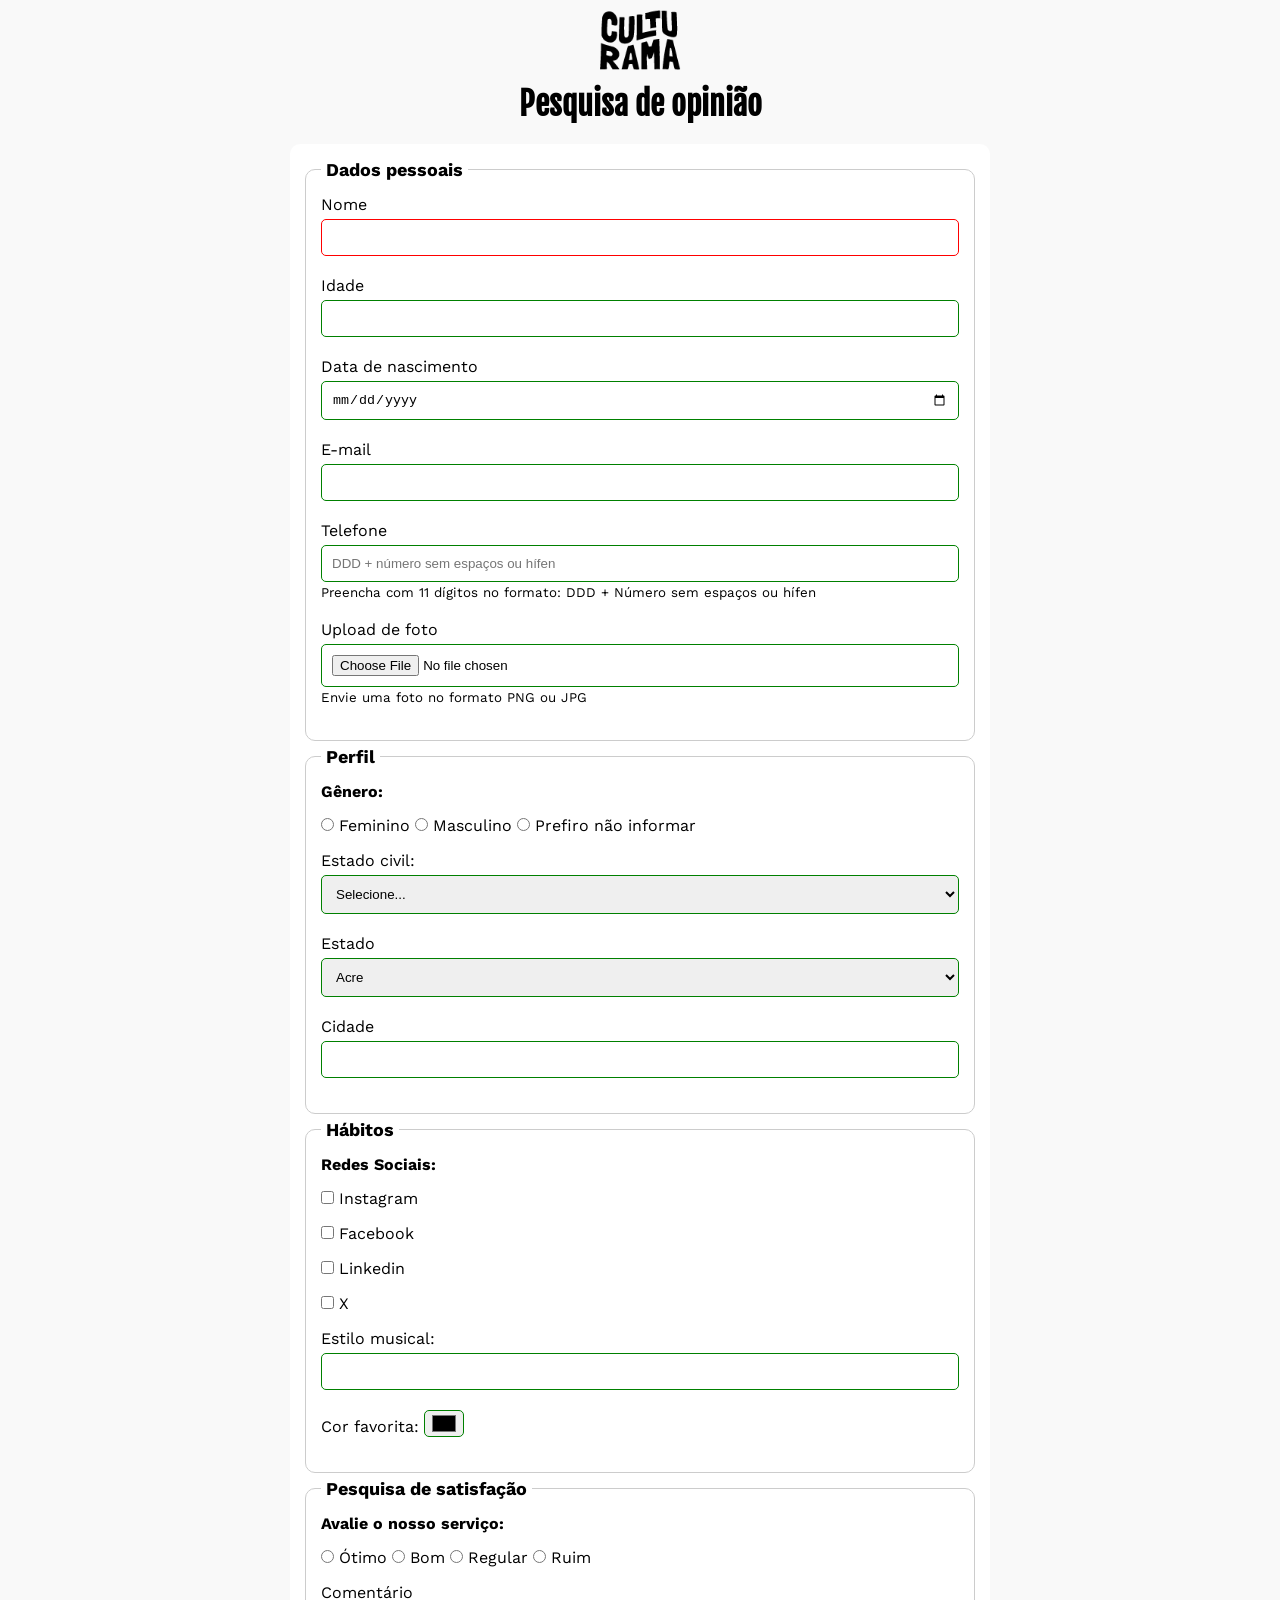
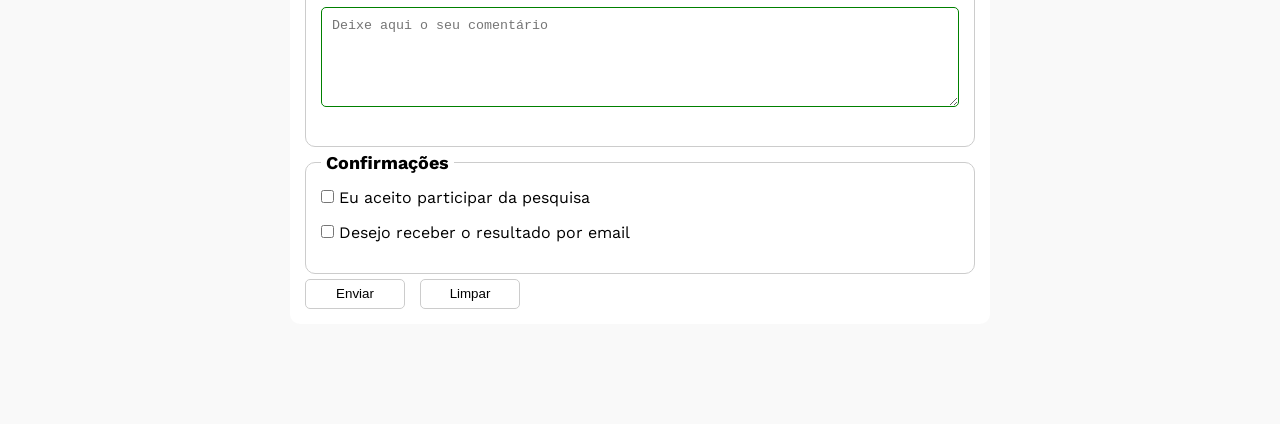
<file: index.html>
<!DOCTYPE html>
<html lang="pt-BR">
<head>
    <meta charset="UTF-8">
    <meta name="viewport" content="width=device-width, initial-scale=1.0">
    <link rel="icon" href="culturama-favico.png">
    <link rel="preconnect" href="https://fonts.googleapis.com">
    <link rel="preconnect" href="https://fonts.gstatic.com" crossorigin>
    <link href="https://fonts.googleapis.com/css2?family=Fjalla+One&family=Work+Sans&display=swap" rel="stylesheet">
    <link rel="stylesheet" href="css/style.css">
    <title>Pesquisa Culturama</title>
</head>
<body>
    <main>
        <header>
            <img src="img/logo-culturama.png" alt="Logo Culturama">
            <h1>Pesquisa de opinião</h1>
        </header>
        <section>
            <form action="sucesso.html" method="get">
                <fieldset>
                    
                    <legend>Dados pessoais</legend>
                    <label for="name">Nome</label>
                    <input type="text" name="userName" id="name" required>
                    <br>

                    <label for="age">Idade</label>
                    <input type="number" name="userAge" id="age" min="12" max="100">
                    <br>

                    <label for="birth">Data de nascimento</label>
                    <input type="date" name="birthDate" id="birth">
                    <br>

                    <label for="email">E-mail</label>
                    <input type="email" name="userEmail" id="email">
                    <br>

                    <label for="phonenumber">Telefone</label>
                    <input type="tel" name="userPhoneNumber" pattern="[0-9]{11}" placeholder="DDD + número sem espaços ou hífen" id="phonenumber" title="Digite o numero do seu telefone com DDD" aria-describedby="phoneHelp">
                    <small id="phoneHelp">Preencha com 11 dígitos no formato: DDD + Número sem espaços ou hífen</small>
                    <br>
                    <label for="image">Upload de foto</label>
                    <input type="file" accept="image/*" name="userImage" id="image" aria-describedby="imageHelp">
                    <small id="imageHelp">Envie uma foto no formato PNG ou JPG</small>

                </fieldset> 
                
                <fieldset>
                    <legend>Perfil</legend>
                    <p>Gênero:</p>
                    <input type="radio" name="userGender" value="Feminino" id="fem">
                    <label for="fem">Feminino</label>
                    <input type="radio" name="userGender" value="Masculino" id="masc">
                    <label for="masc">Masculino</label>
                    <input type="radio" name="userGender" value="notInformed" id="notinf">
                    <label for="notinf">Prefiro não informar</label>
                    <br>

                    <label for="marital">Estado civil:</label>
                    <select name="maritalStatus" id="marital">
                        <option value="notInformed">Selecione...</option>
                        <option value="Namorando">Namorando</option>
                        <option value="Solteiro">Solteiro</option>
                        <option value="divorciado">Divorciado</option>
                        <option value="uniaoEstavel">União estável</option>
                    </select>

                    <label for="state">Estado</label>
                    <select name="userState" id="state" required>
                        <option value="acre">Acre</option>
                        <option value="alagoas">Alagoas</option>
                        <option value="amapa">Amapá</option>
                        <option value="amazonas">Amazonas</option>
                        <option value="bahia">Bahia</option>
                        <option value="ceara">Ceará</option>
                        <option value="distritoFederal">Distrito Federal</option>
                        <option value="espiritoSanto">Espirito Santo</option>
                        <option value="goias">Goiás</option>
                        <option value="maranhao">Maranhão</option>
                        <option value="matoGrossoDoSul">Mato Grosso do Sul</option>
                        <option value="matoGrosso">Mato Grosso</option>
                        <option value="minasGerais">Minas Gerais</option>
                        <option value="para">Pará</option>
                        <option value="paraiba">Paraíba</option>
                        <option value="parana">Paraná</option>
                        <option value="pernambuco">Pernambuco</option>
                        <option value="piaui">Piauí</option>
                        <option value="rioDeJaneiro">Rio de Janeiro</option>
                        <option value="rioGrandeDoNorte">Rio Grande do Norte</option>
                        <option value="rioGrandeDoSul">Rio Grande do Sul</option>
                        <option value="rondonia">Rondônia</option>
                        <option value="roraima">Roraima</option>
                        <option value="santaCatarina">Santa Catarina</option>
                        <option value="saoPaulo">São Paulo</option>
                        <option value="sergipe">Sergipe</option>
                        <option value="tocantins">Tocantins</option>
                    </select>
                    <br>
                    <label for="city">Cidade</label>
                    <input type="text" name="userCity" id="city">
                </fieldset>

                <fieldset>
                    <legend>Hábitos</legend>
                    <p>Redes Sociais:</p>
                    <input type="checkbox" name="social" value="instagram" id="instagram">
                    <label for="instagram">Instagram</label><br>

                    <input type="checkbox" name="social" value="facebook" id="facebook">
                    <label for="facebook">Facebook</label><br>

                    <input type="checkbox" name="social" value="linkedin" id="linkedin">
                    <label for="linkedin">Linkedin</label><br>

                    <input type="checkbox" name="social" value="twitter" id="x">
                    <label for="x">X</label><br>

                    <label for="musicStyle">Estilo musical:</label>
                    <input type="text" list="styleTypes" id="musicStyle" name="userMusicStyle">
                    <datalist id="styleTypes">
                        <option value="Rock">
                        <option value="Pop">
                        <option value="Samba">
                        <option value="Sertanejo">
                    </datalist><br>

                    <label for="favColor">Cor favorita:</label>
                    <input type="color" name="userFavoriteColor" id="favColor">
                </fieldset>

                <fieldset>
                    <legend>Pesquisa de satisfação</legend>
                    <p>Avalie o nosso serviço:</p>
                    <input type="radio" id="otimo" name="userOpinion" value="oti">
                    <label for="otimo">Ótimo</label>

                    <input type="radio" id="bom" name="userOpinion" value="bom">
                    <label for="bom">Bom</label>

                    <input type="radio" id="regular" name="userOpinion" value="reg">
                    <label for="regular">Regular</label>

                    <input type="radio" id="ruim" name="userOpinion" value="rui">
                    <label for="ruim">Ruim</label><br>

                    <label for="comment">Comentário</label>
                    <textarea placeholder="Deixe aqui o seu comentário" name="userComment" id="comment"></textarea>
                </fieldset>

                <fieldset>
                    <legend>Confirmações</legend>
                    <input type="checkbox" name="userLgpd" id="userLgpdTerm" value="accepted" required>
                    <label for="userLgpdTerm">Eu aceito participar da pesquisa</label><br>

                    <input type="checkbox" name="userGetResult" id="getResult" value="accepted" required>
                    <label for="getResult">Desejo receber o resultado por email</label><br>
                </fieldset>
                            
                <button type="submit" aria-label="Enviar os dados do formulário">Enviar</button>
                <button type="reset" aria-label="Limpar os dados do formulário">Limpar</button>
            </form>
        </section>
    </main>
</body>
</html>
</file>
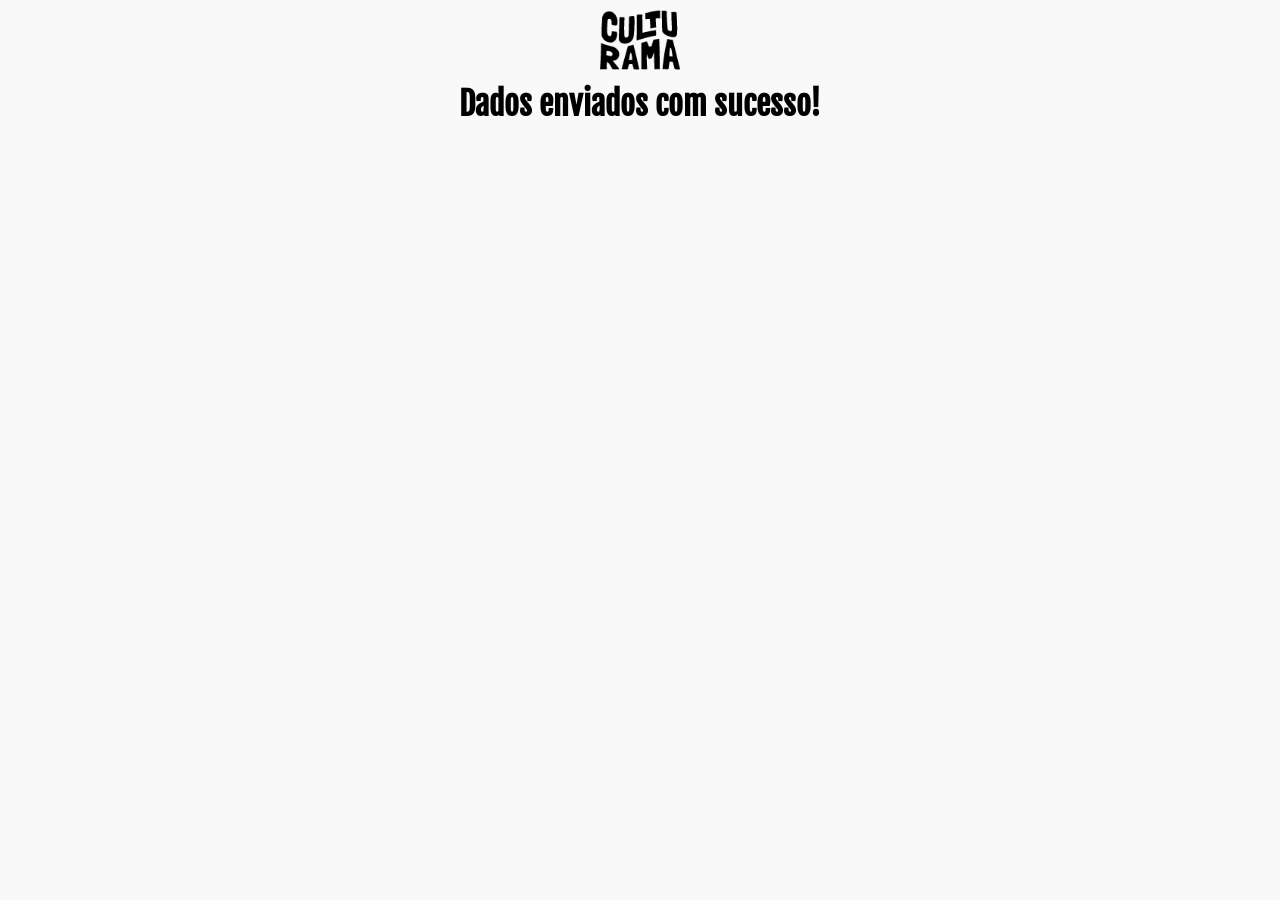
<file: sucesso.html>
<!DOCTYPE html>
<html lang="pt-BR">
<head>
    <meta charset="UTF-8">
    <meta name="viewport" content="width=device-width, initial-scale=1.0">
    <link rel="icon" href="culturama-favico.png">
    <link rel="preconnect" href="https://fonts.googleapis.com">
    <link rel="preconnect" href="https://fonts.gstatic.com" crossorigin>
    <link href="https://fonts.googleapis.com/css2?family=Fjalla+One&family=Work+Sans&display=swap" rel="stylesheet">
    <link rel="stylesheet" href="css/style.css">
    <title>Culturama</title>
</head>
<body>
    <main>
        <header>
            <img src="img/logo-culturama.png" alt="Logo Culturama">
            <h1 role="alert">Dados enviados com sucesso!</h1>   
        </header>
    </main>
</body>
</file>
<file: css/style.css>
* {
    margin: 0;
    padding: 0;
    box-sizing: border-box;
}
 body {
    background-color: #F9F9F9;
    font-family: "Work Sans", sans-serif;
 }

 main {
    width: 100%;
    max-width: 700px;
    margin: 0 auto;
 }

 header {
    text-align: center;
    margin-bottom: 20px;
 }

img {
    width: 100px;
}

h1 {
    font-family: "Fjalla One",sans-serif;
}

form {
    background-color: white;
    padding: 15px;
    border-radius: 10px;
    margin-bottom: 100px;
}

fieldset {
    padding: 15px;
    border: 1px solid #CCCCCC;
    border-radius: 10px;
    margin-bottom: 5px;
}

legend {
    font-weight: bold;
    font-size: 18px;
    padding: 0 5px;

}

label {
    display: inline-block;
    margin-bottom: 5px;
}

input[type="tel"], input[type="file"] {
    margin-bottom: 0;
}

small {
    display: inline-block;
    margin-bottom: 20px;
}

p{
    margin-bottom: 15px;
    font-weight: bold;
}

input,select,textarea {
    width: 100%;
    padding: 10px;
    margin-bottom: 20px;
    border: 1px solid #CCCCCC;
    border-radius: 5px;
}

textarea {
    min-height: 100px;
}

input[type="radio"],
input[type="checkbox"]{
    width: auto;
}

input[type="color"]{
    width: 40px;
    padding: 0 5px;
}

input:invalid, select:invalid, textarea:invalid {
    border-color: red;
}

input:valid, select:valid, textarea:valid {
    border-color: green;
}

p {
    margin-bottom: 15px;
}

button {
    width: 100px;
    height: 30px;
    margin-right: 10px;
    background-color: #FFFFFF;
    border-radius: 5px;
    border: 1px solid #CCCCCC;
    cursor: pointer;
}

button[type="submit"]:hover{
    background-color: green;
    color: #FFFFFF;
}

button[type="reset"]:hover{
    background-color: orangered;
    color: #FFFFFF;
}
</file>
